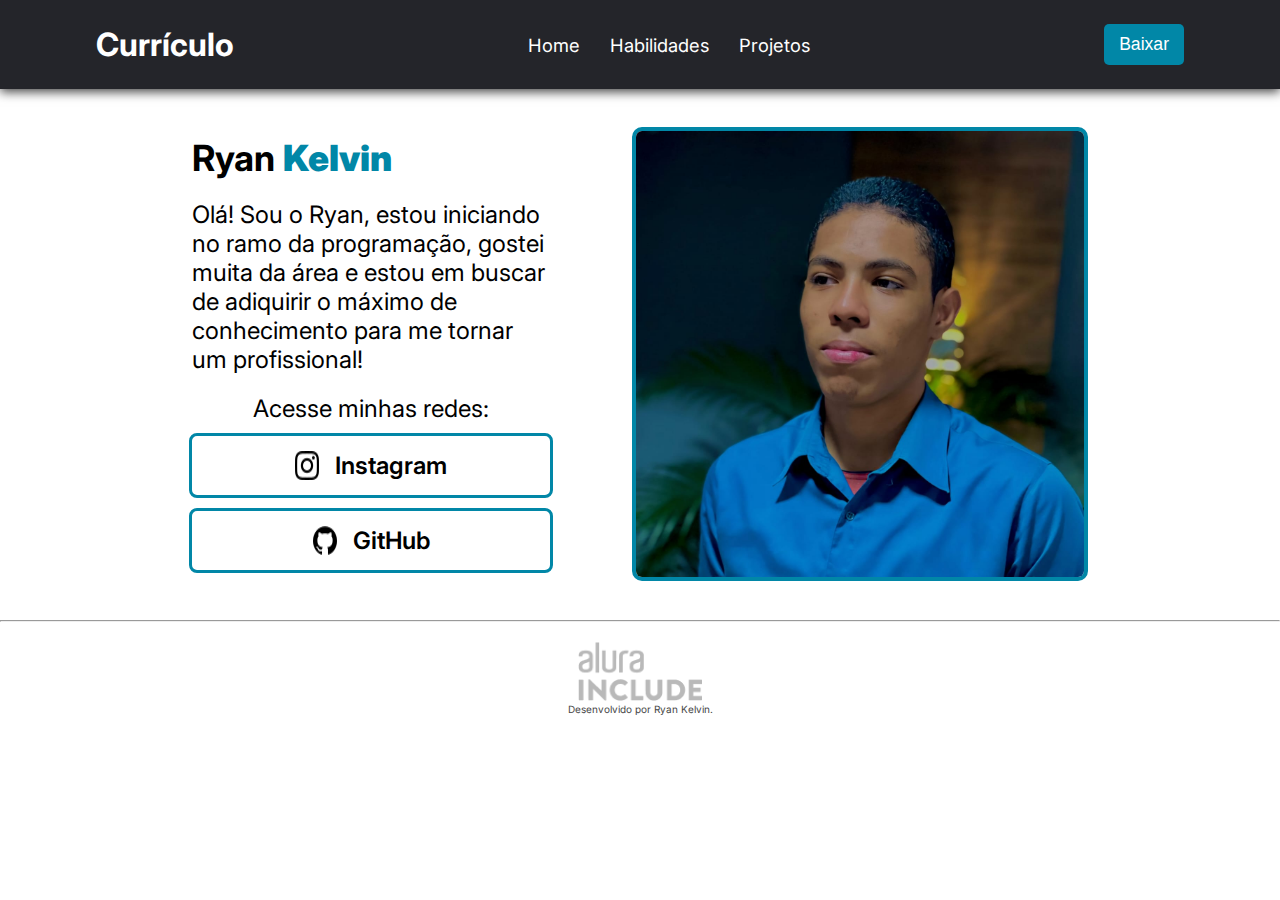
<file: index.html>
<!DOCTYPE html>
<html lang="pt-br">

<head>
    <meta charset="UTF-8">
    <meta http-equiv="X-UA-Compatible" content="IE=edge">
    <meta name="viewport" content="width=device-width, initial-scale=1.0">
    <link rel="stylesheet" href="./styles/style.css">
    <title> Meu Currículo </title>
</head>

<body>
    <header>
        <nav class="nav-bar">
            <div class="logo">
                <h1> Currículo </h1>
            </div>
            <div class="nav-list">
                <ul>
                    <li class="nav-item"><a href="index.html" class="nav-link"> Home </a></li>
                    <li class="nav-item"><a href="habilidades.html" class="nav-link"> Habilidades </a></li>
                    <li class="nav-item"><a href="projetos.html" class="nav-link"> Projetos</a></li>
                </ul>
            </div>
            <div class="baixar-button">
                <button><a href="#"> Baixar </a></button>
            </div>

            <div class="mobile-menu-icon">
                <button onclick="menuAbrir()"><img class="icon" src="./assets/menu_white_36dp.svg" alt=""></button>
            </div>
        </nav>
        <div class="mobile-menu">
            <ul>
                <li class="nav-item"><a href="index.html" class="nav-link"> Home </a></li>
                <li class="nav-item"><a href="habilidades.html" class="nav-link"> Habilidades </a></li>
                <li class="nav-item"><a href="projetos.html" class="nav-link"> Projetos </a></li>
            </ul>

            <div class="baixar-button">
                <button><a href="#"> Baixar </a></button>
            </div>
        </div>
    </header>

    <script src="script.js"></script>

    <main class="apresentacao">
        <section class="apresentacao__conteudo">
            <h1 class="apresentacao__conteudo__titulo"> Ryan <strong> Kelvin </strong> </h1>
            <p class="apresentacao__conteudo__texto"> Olá! Sou o Ryan, estou iniciando no ramo da programação, gostei muita da área e estou em buscar de adiquirir o máximo de conhecimento para me tornar um profissional! </p>

            <div class="apresentacao__links">
                <h2 class="apresentacao__links__subtitulo"> Acesse minhas redes: </h2>

                <a class="apresentacao__links__navegacao" href="https://www.instagram.com/ryankelvinn_/" target="_blank"> 
                    <img src="./assets/instagram.png" alt="">
                    Instagram </a>

                <a  class="apresentacao__links__navegacao" href="https://github.com/RyanKelvin727" target="_blank"> 
                    <img src="./assets/github.png" alt="">
                    GitHub
                </a>
            </div>

        </section>
        <img  class="img-quadrado" src="./assets/ryan-kelvin.jpg" alt="">
    </main>
    <hr>
    <footer class="rodape">
        <section class="rodape__conteudo">
            <img class="rodape__logo" src="assets/Logo Alura Include.png" alt="">
            <p class="rodape__texto"> Desenvolvido por Ryan Kelvin. </p>
        </section>
    </footer>
</body>

</html>
</file>
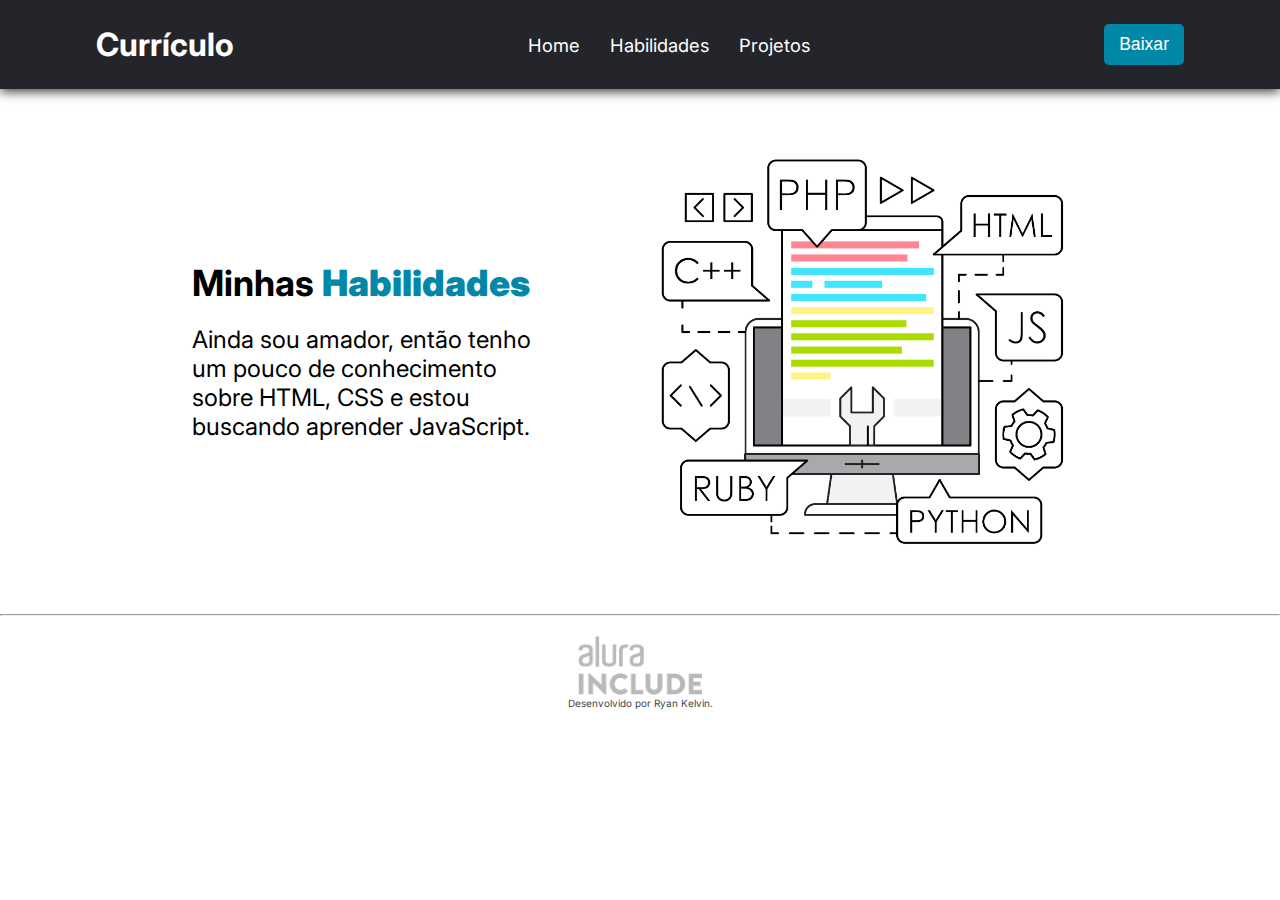
<file: habilidades.html>
<!DOCTYPE html>
<html lang="pt-br">

<head>
    <meta charset="UTF-8">
    <meta http-equiv="X-UA-Compatible" content="IE=edge">
    <meta name="viewport" content="width=device-width, initial-scale=1.0">
    <link rel="stylesheet" href="styles/style.css">
    <title> Meu Currículo </title>
</head>

<body>
    <header>
        <nav class="nav-bar">
            <div class="logo">
                <h1>Currículo</h1>
            </div>
            <div class="nav-list">
                <ul>
                    <li class="nav-item"><a href="index.html" class="nav-link"> Home </a></li>
                    <li class="nav-item"><a href="" class="nav-link"> Habilidades </a></li>
                    <li class="nav-item"><a href="projetos.html" class="nav-link"> Projetos</a></li>
                </ul>
            </div>
            <div class="baixar-button">
                <button><a href="#"> Baixar </a></button>
            </div>

            <div class="mobile-menu-icon">
                <button onclick="menuAbrir()"><img class="icon" src="assets/menu_white_36dp.svg" alt=""></button>
            </div>
        </nav>
        <div class="mobile-menu">
            <ul>
                <li class="nav-item"><a href="index.html" class="nav-link"> Home </a></li>
                <li class="nav-item"><a href="habilidades.html" class="nav-link"> Habilidades </a></li>
                <li class="nav-item"><a href="projetos.html" class="nav-link"> Projetos </a></li>
            </ul>

            <div class="baixar-button">
                <button><a href="#"> Baixar </a></button>
            </div>
        </div>
    </header>

    <script src="script.js"></script>

    <main class="apresentacao">
        <section class="apresentacao__conteudo">
            <h1 class="apresentacao__conteudo__titulo"> Minhas <strong> Habilidades </strong></h1>
            <p class="apresentacao__conteudo__texto"> Ainda sou amador, então tenho um pouco de conhecimento sobre HTML, CSS e estou buscando aprender JavaScript. </p>
        </section>
        <img class="img-habilidade" src="./assets/img-habilidade.jpg" alt="">
    </main>
    <hr>
    <footer class="rodape">
        <section class="rodape__conteudo">
            <img class="rodape__logo" src="assets/Logo Alura Include.png" alt="">
            <p class="rodape__texto"> Desenvolvido por Ryan Kelvin. </p>
        </section>
    </footer>
</body>

</html>
</file>
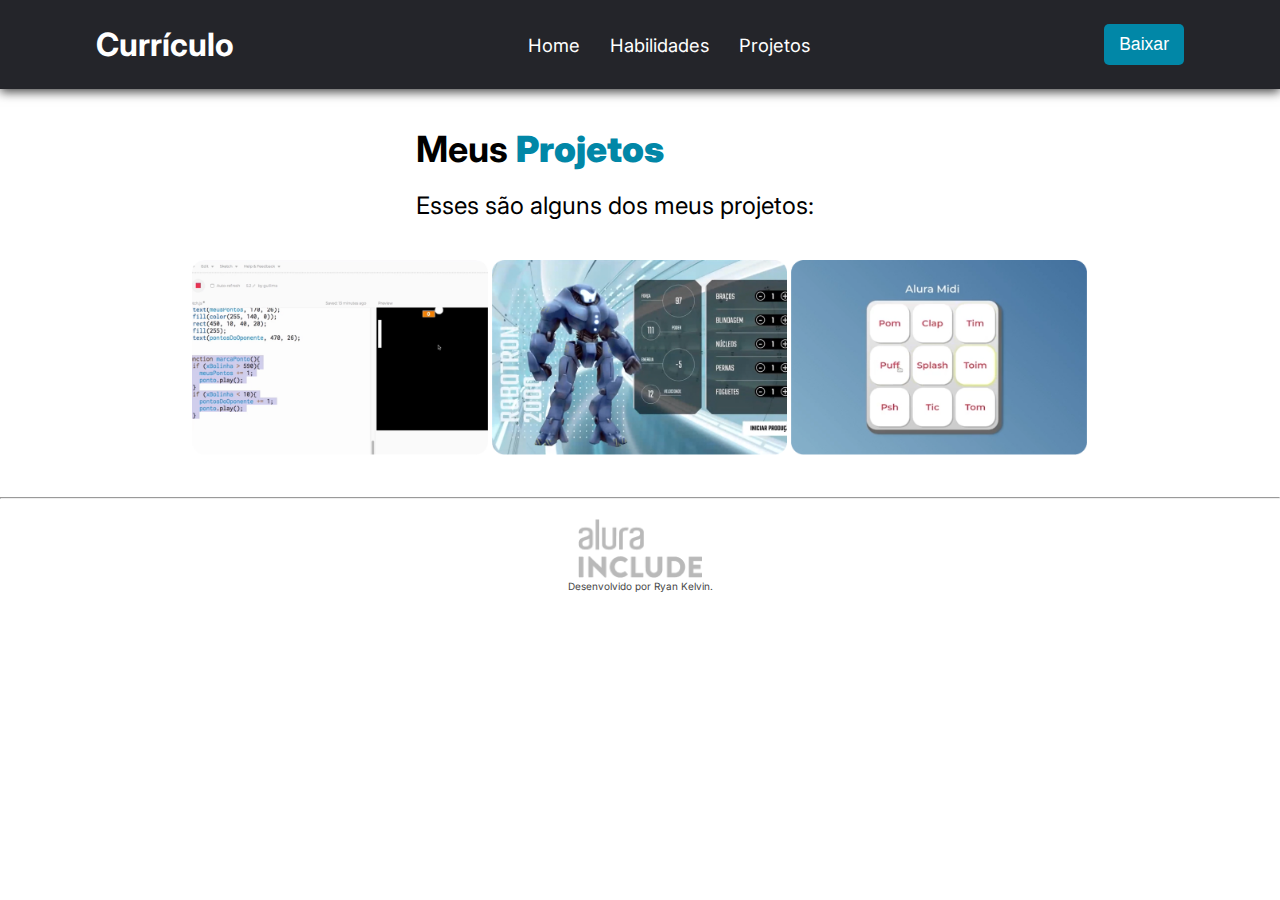
<file: projetos.html>
<!DOCTYPE html>
<html lang="pt-br">

<head>
    <meta charset="UTF-8">
    <meta http-equiv="X-UA-Compatible" content="IE=edge">
    <meta name="viewport" content="width=device-width, initial-scale=1.0">
    <link rel="stylesheet" href="styles/style.css">
    <title> Meu Currículo </title>
</head>

<body>
    <header>
        <nav class="nav-bar">
            <div class="logo">
                <h1>Currículo</h1>
            </div>
            <div class="nav-list">
                <ul>
                    <li class="nav-item"><a href="index.html" class="nav-link"> Home </a></li>
                    <li class="nav-item"><a href="habilidades.html" class="nav-link"> Habilidades </a></li>
                    <li class="nav-item"><a href="projetos.html" class="nav-link"> Projetos</a></li>
                </ul>
            </div>
            <div class="baixar-button">
                <button><a href="#"> Baixar </a></button>
            </div>

            <div class="mobile-menu-icon">
                <button onclick="menuAbrir()"><img class="icon" src="assets/menu_white_36dp.svg" alt=""></button>
            </div>
        </nav>
        <div class="mobile-menu">
            <ul>
                <li class="nav-item"><a href="index.html" class="nav-link"> Home </a></li>
                <li class="nav-item"><a href="habilidades.html" class="nav-link"> Habilidades </a></li>
                <li class="nav-item"><a href="projetos.html" class="nav-link"> Projetos </a></li>
            </ul>

            <div class="baixar-button">
                <button><a href="#"> Baixar </a></button>
            </div>
        </div>
    </header>

    <script src="script.js"></script>

    <main class="apresentacao-projetos">
        <section class="apresentacao__conteudo-projetos">
            <h1 class="apresentacao__conteudo__titulo"> Meus <strong> Projetos </strong></h1>
            <p class="apresentacao__conteudo__texto"> Esses são alguns dos meus projetos: </p>
        </section>
        <section>
            <img src="assets/image 1.png" alt="">
            <img src="assets/image 2.png" alt="">
            <img src="assets/image 3.png" alt="">
        </section>
    </main>
    <hr>
    <footer class="rodape">
        <section class="rodape__conteudo">
            <img class="rodape__logo" src="assets/Logo Alura Include.png" alt="">
            <p class="rodape__texto"> Desenvolvido por Ryan Kelvin. </p>
        </section>
    </footer>
</body>

</html>
</file>
<file: styles/style.css>
@import url('https://fonts.googleapis.com/css2?family=Inter:wght@200;300;400;500&display=swap');

:root {
    --cor-primaria: #fff;
    --cor-secundaria: #0187a7;
    --cor-terciaria: #000000;
    --cor-cabecalho: #24252a;
    --cor-boxshadow-rodape: #464646;
    --cor-hover: #c7e1e7;

    --fonte-principal: 'Inter', sans-serif;
}

* {
    padding: 0;
    margin: 0;
}

/* Codes para arrumar o cabeçalho de navegação*/

header {
    background-color: var(--cor-cabecalho);
    box-shadow: 0px 3px 10px var(--cor-boxshadow-rodape);
}

.nav-bar {
    display: flex;
    justify-content: space-between;
    padding: 1.5rem 6rem;
    font-family: var(--fonte-principal);
}

.logo {
    display: flex;
    align-items: center;
}

.logo h1 {
    color: var(--cor-primaria);
}

.nav-list {
    display: flex;
    align-items: center;
}

.nav-list ul {
    display: flex;
    justify-content: center;
    list-style: none;
}

.nav-item {
    margin: 0 15px;
}

.nav-link {
    text-decoration: none;
    font-size: 1.15rem;
    color: var(--cor-primaria);
    font-weight: 400;
}

.baixar-button button {
    border: none;
    padding: 10px 15px;
    border-radius: 5px;
    background-color: var(--cor-secundaria);
}

.baixar-button button a {
    text-decoration: none;
    color: var(--cor-primaria);
    font-weight: 500;
    font-size: 1.1rem;
}

.mobile-menu-icon {
    display: none;
}

.mobile-menu {
    display: none;
}

/* Codes do main do site */

body {
    box-sizing: border-box;
    color: var(--cor-terciaria);
}

.apresentacao {
    padding: 3% 15%;
    display: flex;
    align-items: center;
    justify-content: space-between;
    gap: 82px;
}

.apresentacao-projetos {
    padding: 3% 15%;
    display: flex;
    align-items: center;
    flex-direction: column;
    gap: 40px;
}

.apresentacao-projetos img {
    width: 33%;
}

.apresentacao__conteudo {
    width: 50%;
    display: flex;
    flex-direction: column;
    gap: 20px;
}

.apresentacao__conteudo-projetos {
    width: 50%;
    display: flex;
    flex-direction: column;
    gap: 20px;
}

.apresentacao__conteudo__titulo {
    font-size: 2.25rem;
    font-family: var(--fonte-principal);
}

.apresentacao__conteudo__texto {
    font-size: 1.5rem;
    font-family: var(--fonte-principal);
}

.apresentacao__links {
    display: flex;
    flex-direction: column;
    justify-content: space-between;
    align-items: center;
    gap: 10px;
}

.apresentacao__links__subtitulo {
    font-family: var(--fonte-principal);
    font-weight: 400;
    font-size: 24px;
}

.apresentacao__links__navegacao {
    display: flex;
    justify-content: center;
    gap: 16px;
    border: 3px solid var(--cor-secundaria);
    width: 100%;
    text-align: center;
    border-radius: 8px;
    font-size: 1.5rem;
    font-weight: 600;
    padding: 15px 0;
    text-decoration: none;
    color: var(--cor-terciaria);
    font-family: var(--fonte-principal);
}

.apresentacao__links__navegacao:hover {
    padding: 14px;
    font-size: 1.7rem;
    background-color: var(--cor-hover);
}

.img-quadrado {
    border: 4px solid var(--cor-secundaria);
    border-radius: 10px;
}

strong {
    color: var(--cor-secundaria);
}

/* Codes do rodapé */

.rodape {
    display: flex;
    flex-direction: column;
    padding: 20px;
    color: var(--cor-boxshadow-rodape);
    text-align: center;
    font-family: var(--fonte-principal);
    font-size: 10px;
    
}

.rodape__logo {
    width: 10%;
}

.img-quadrado {
    width: 50%;
}

.img-habilidade {
    width: 50%;
}

/* codes de responsividade */

@media screen and (max-width: 730px) {

    .nav-bar {
        padding: 1.5rem 4rem;
    }

    .nav-item {
        display: none;
        font-family: var(--fonte-principal);
    }
    
    .baixar-button {
        display: none;
    }

    .mobile-menu-icon {
        display: block;
    }

    .mobile-menu-icon button {
        background-color: transparent;
        border: none;
        cursor: pointer;
    }

    .mobile-menu ul {
        display: flex;
        flex-direction: column;
        text-align: center;
        padding-bottom: 1rem;
    }

    .mobile-menu .nav-item {
        display: block;
        padding-top: 1.2rem;
    }

    .mobile-menu .baixar-button {
        display: block;
        padding: 1rem 2rem;
    }

    .mobile-menu .baixar-button button {
        width: 100%;
    }

    .open {
        display: block;
    }
}

@media (max-width: 730px) {
    .apresentacao {
        flex-direction: column-reverse;
        padding: 5%;
    }

    .apresentacao__conteudo {
        width: auto;
        height: 450px;
    }

    .apresentacao-projetos {
        gap: 0px;
        
    }
    .apresentacao-projetos img {
        width: 100%;
        padding-bottom: 10px;
    }

    .apresentacao__conteudo-projetos {
        width: auto;
        display: flex;
        flex-direction: column;
        gap: 20px;
        padding: 10px;
    }
}
</file>
